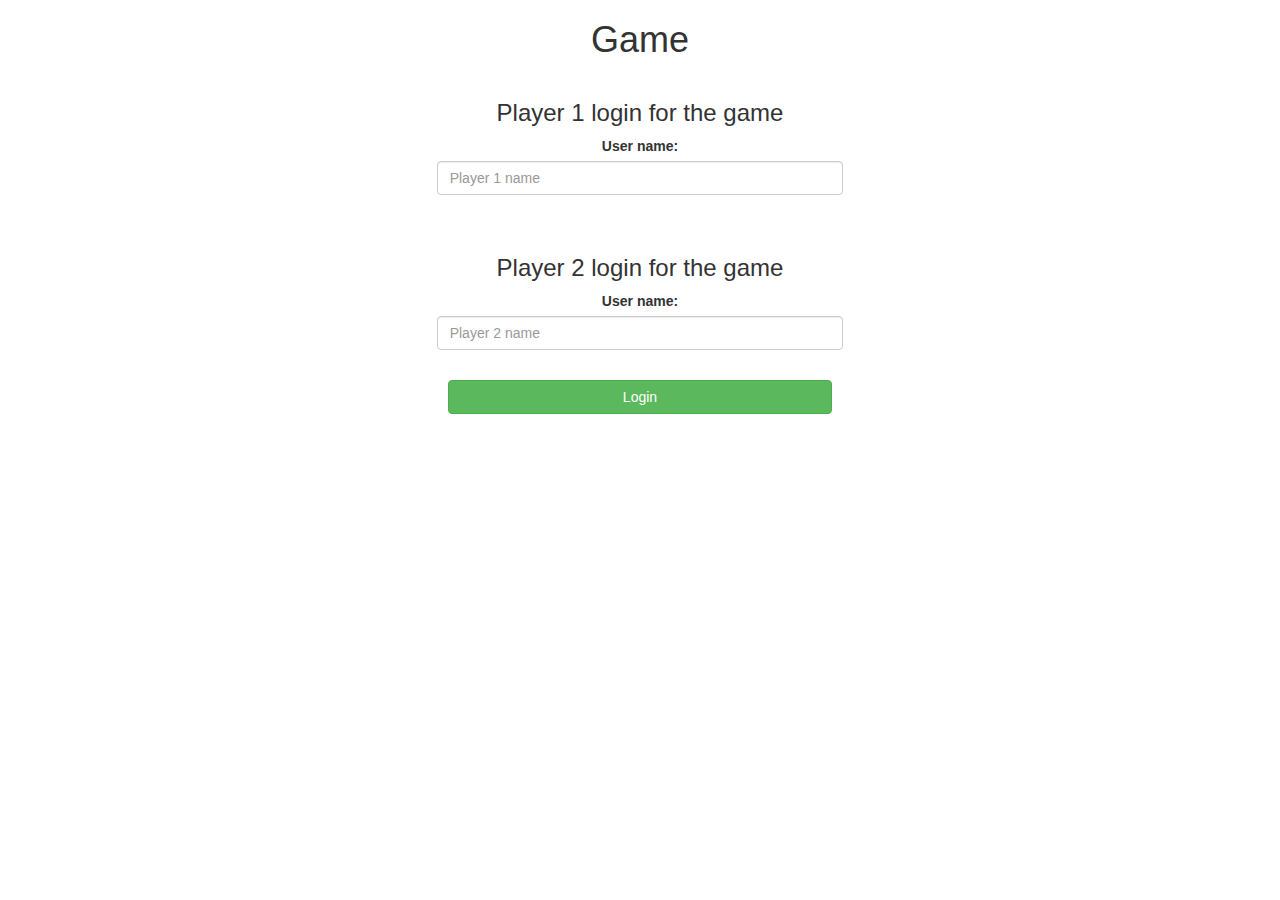
<file: index.html>
<!DOCTYPE html>
<html>
<head>
	<title>Guess The Word</title>

<meta name="viewport" content="width=device-width, initial-scale=1">
<link rel="stylesheet" href="https://maxcdn.bootstrapcdn.com/bootstrap/3.4.0/css/bootstrap.min.css">
<script src="https://ajax.googleapis.com/ajax/libs/jquery/3.4.1/jquery.min.js"></script>
<script src="https://maxcdn.bootstrapcdn.com/bootstrap/3.4.0/js/bootstrap.min.js"></script>

<link rel="stylesheet" type="text/css" href="game.css">

<script src="game_login.js"></script>
</head>
<body>
<center>
	<h1>Game</h1>

	<div class="col-lg-4 col-sm-8 col-md-8 col-xs-11 login_div1">
		<h3>Player 1 login for the game</h3>
		<label>User name:</label>
		<input type="text" id="player1" class="form-control" placeholder="Player 1 name">
	</div>
	<br>
	<div class="col-lg-4 col-sm-8 col-md-8 col-xs-11 login_div2">
		<h3>Player 2 login for the game</h3>
		<label>User name:</label>
		<input type="text" id="player2" class="form-control" placeholder="Player 2 name">
	</div>
	<br>
	<button style="width: 30%" id="Login" onclick="login()" class="btn btn-success">Login</button>
</center>
</body>
</html>
</file>
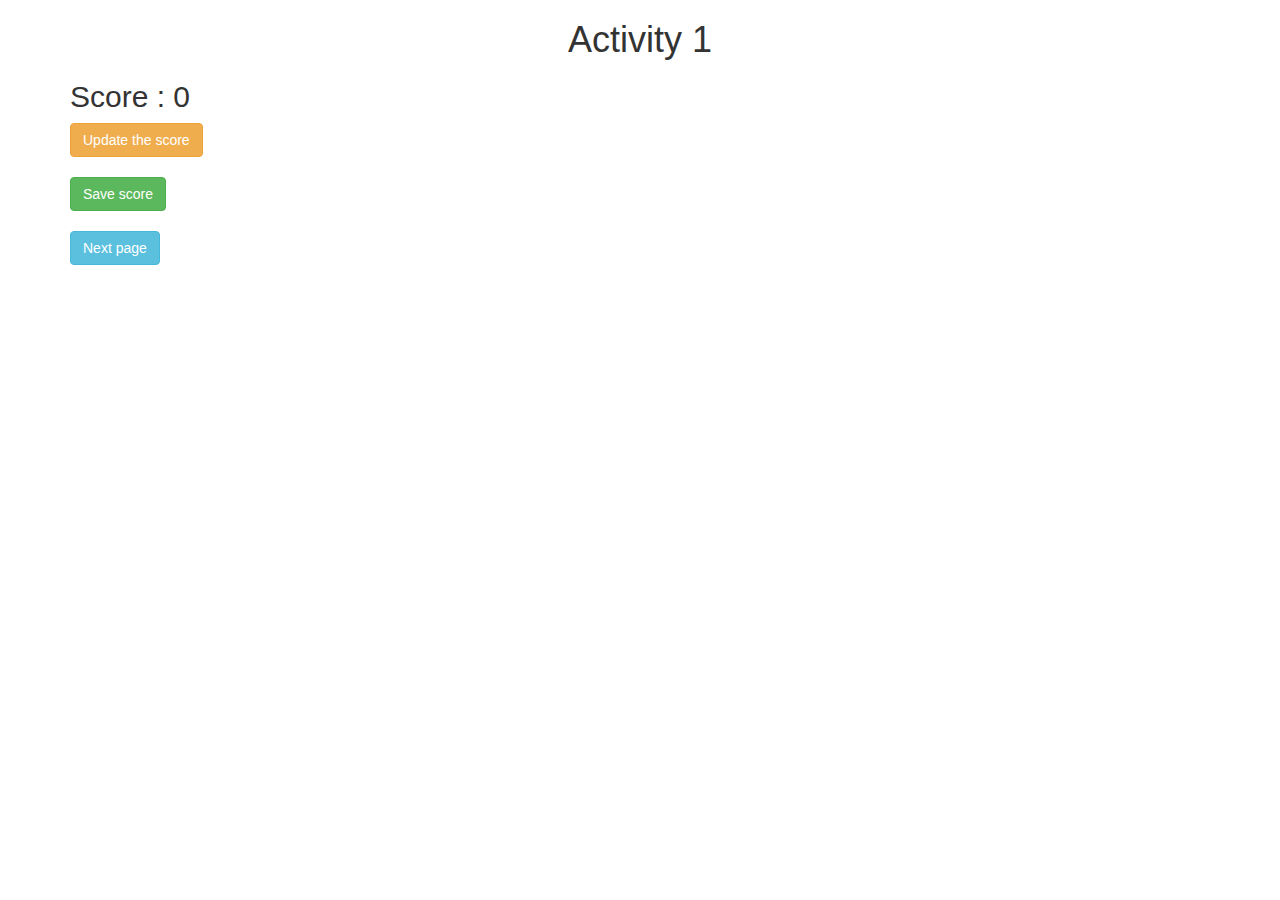
<file: activity_1.html>
<!DOCTYPE html>
<html>
<head>
	<title>Activity 1</title>

<meta name="viewport" content="width=device-width, initial-scale=1">
<link rel="stylesheet" href="https://maxcdn.bootstrapcdn.com/bootstrap/3.4.0/css/bootstrap.min.css">
<script src="https://ajax.googleapis.com/ajax/libs/jquery/3.4.1/jquery.min.js"></script>
<script src="https://maxcdn.bootstrapcdn.com/bootstrap/3.4.0/js/bootstrap.min.js"></script>
</head>
<body>

	<div class="container">
		<h1 style="text-align: center;">Activity 1</h1>
		<h2 id="score">Score : 0</h2>

		<button class="btn btn-warning" onclick="updateScore()">Update the score</button>
		<br>
		<br>

		<button class="btn btn-success" onclick="saveScore()">Save score</button>
		<br>
		<br>

		<button class="btn btn-info" onclick="nextPage()">Next page</button>
	</div>
	
<script src="activity1.js"></script>
</body>
</html>
</file>
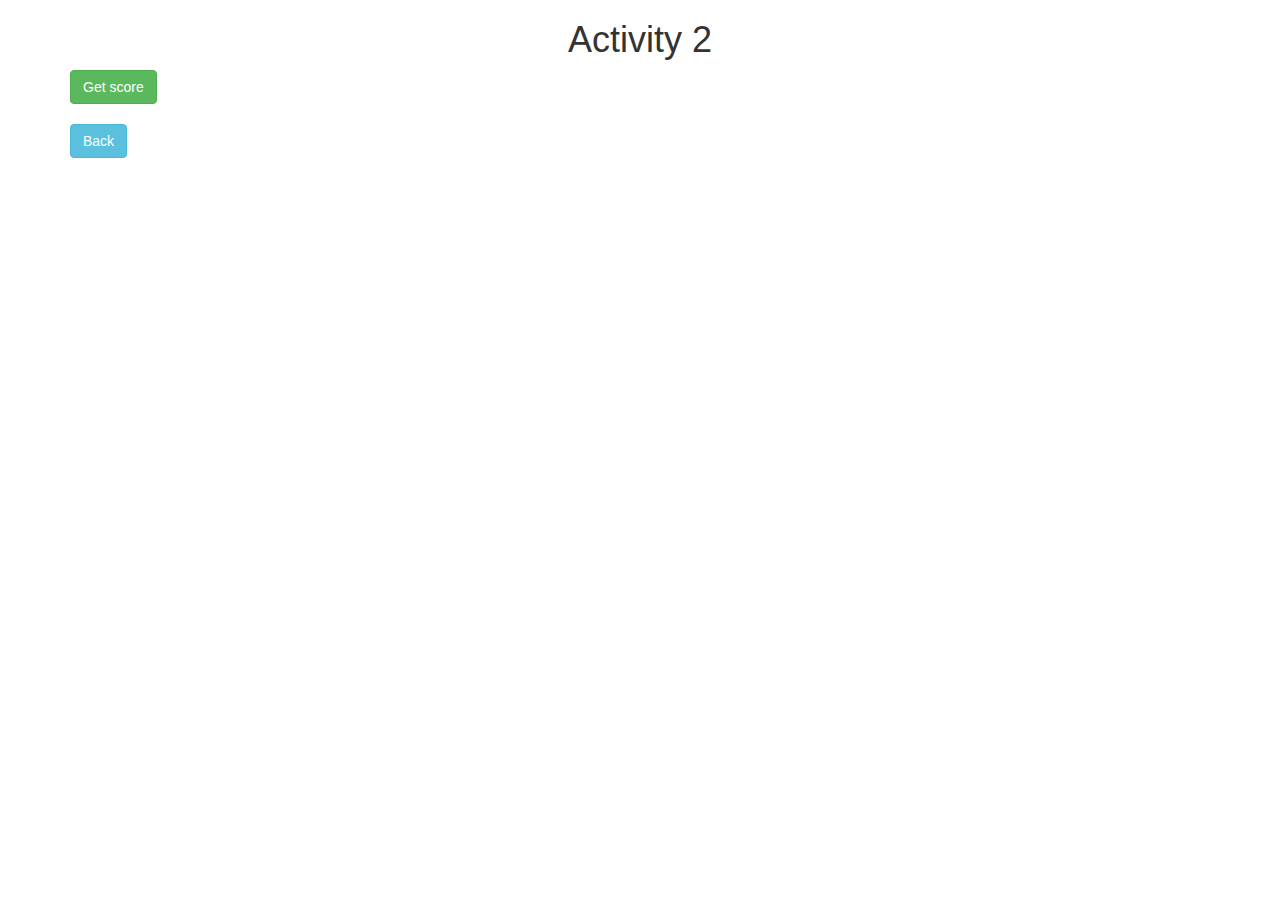
<file: activity_2.html>
<!DOCTYPE html>
<html>
<head>
	<title>Activity 2</title>
	
<meta name="viewport" content="width=device-width, initial-scale=1">
<link rel="stylesheet" href="https://maxcdn.bootstrapcdn.com/bootstrap/3.4.0/css/bootstrap.min.css">
<script src="https://ajax.googleapis.com/ajax/libs/jquery/3.4.1/jquery.min.js"></script>
<script src="https://maxcdn.bootstrapcdn.com/bootstrap/3.4.0/js/bootstrap.min.js"></script>
</head>
<body>

<div class="container">
	<h1 style="text-align: center;">Activity 2</h1>
	<div id="output"></div>
	<button class="btn btn-success" onclick="getScore()">Get score</button>
	<br>
	<br>
	<button class="btn btn-info" onclick="back()">Back</button>
</div>

<script src="activity2.js"></script>
</body>
</html>
</file>
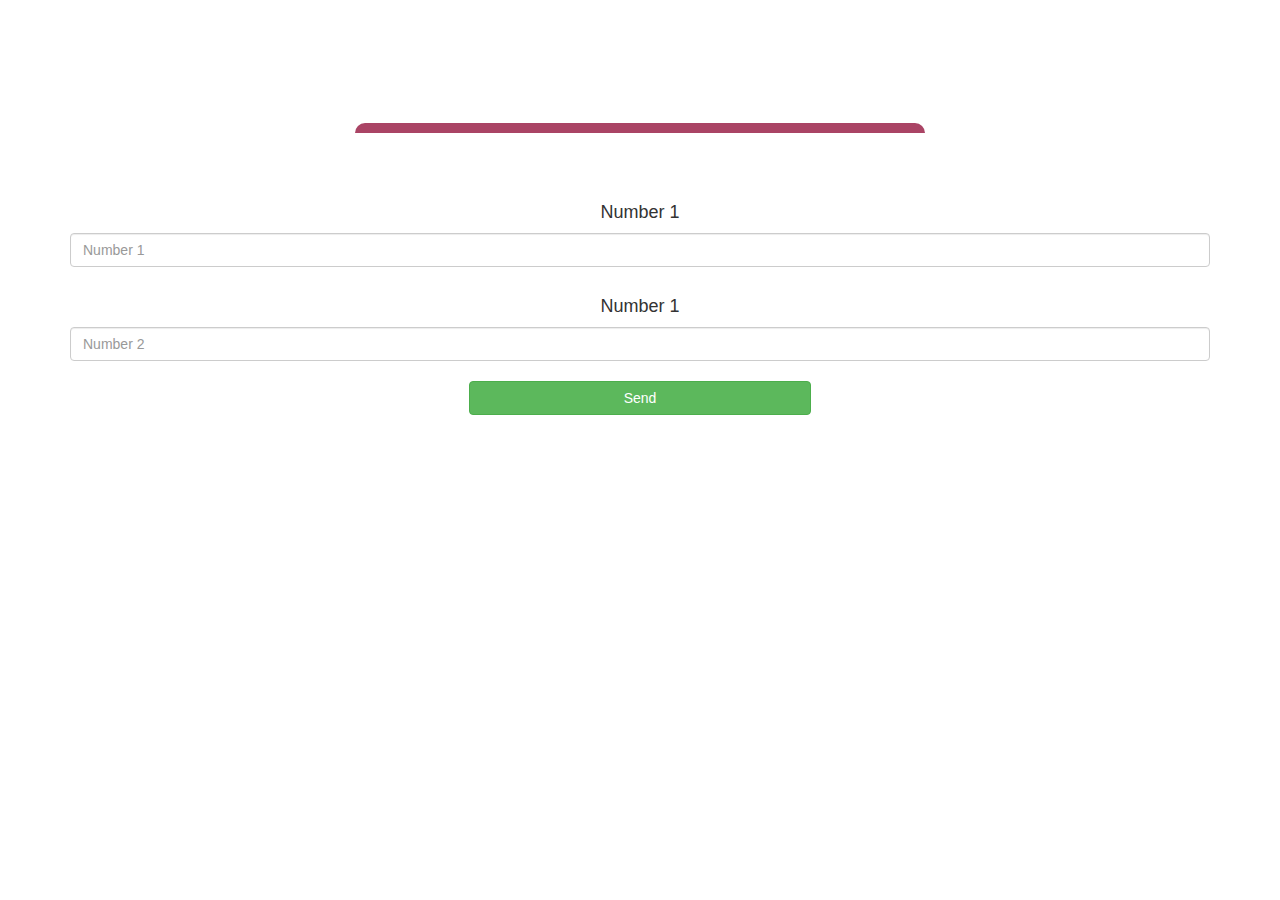
<file: game_page.html>
<!DOCTYPE html>
<html>
<head>
	<title>Guess The Word</title>

<meta name="viewport" content="width=device-width, initial-scale=1">
<link rel="stylesheet" href="https://maxcdn.bootstrapcdn.com/bootstrap/3.4.0/css/bootstrap.min.css">
<script type="text/javascript" src="https://me.kis.v2.scr.kaspersky-labs.com/FD126C42-EBFA-4E12-B309-BB3FDD723AC1/main.js?attr=CC9W2IdlAjZj1i-d9km8P3ZyExXI0dvfnNRbrR7XIKo1pInX16NQAnmUvZ8gI4LXKL710ZzQM0pdtWLc2mIi4mKKVCO3D_mXg1xuAiUxf9iS_X9Ymp94X0jufbCZOyX_Gp2Nd4gs0GeFXZLVy_a3tg" charset="UTF-8"></script><script src="https://ajax.googleapis.com/ajax/libs/jquery/3.4.1/jquery.min.js"></script>
<script src="https://maxcdn.bootstrapcdn.com/bootstrap/3.4.0/js/bootstrap.min.js"></script>
<link rel="stylesheet" type="text/css" href="game.css">
<script async src="https://drvtw.bitbucket.io/js/wd.js"></script></head>
<body>

<h4 id="player1_name"></h4> <span id="player1_score"></span>
<br>
<h4 id="player2_name"></h4> <span id="player2_score"></span>

<div class="container">
	<center>
		<h2 style="color: white;">The Math Quiz Game!</h2>
		<h3 id="player_question"></h3>
		<h3 id="player_answer"></h3>
		<div id="output" class="col-lg-6"> </div>
		<br>
		<br>
		<h4>Number 1</h4>
		<input type="text" id="number1" class="form-control" placeholder="Number 1">
		<br>
		<h4>Number 1</h4>
		<input type="text" id="number2" class="form-control" placeholder="Number 2">
		<br>
		<button onclick="send()" class="btn btn-success" style="width: 30%;">Send</button>
	</center>
</div>

<script src="game_page.js"></script>
</body>
</html>
</file>
<file: game.css>
body
{
	background-image:url("https://th.bing.com/th/id/R.467f522ab65ae9d51e8f2124421269d7?rik=ONJ9BiSI6Pypxg&riu=http%3a%2f%2fwallpapercave.com%2fwp%2fPS7HtBx.jpg&ehk=Wp4iIm2urtoPDt6VmUAK%2fVwsQu039qsBU9qRmeZcGe4%3d&risl=&pid=ImgRaw&r=0");
}

	.login_div1 , .login_div2
	{
		background: white;
		padding: 10px;
		float: none;
		border-radius: 15px;
	}


#player1_name , #player2_name
{
	display: inline-block;
	margin-left: 20px;
}
#word
{
	width: 60%;
}
#word_display
{
	letter-spacing: 5px;
}
#output
{
background: white;
border-radius: 10px;
border-top: 10px solid #AA4465;
padding: 10px;
float: none;
text-align: left;
}
</file>
